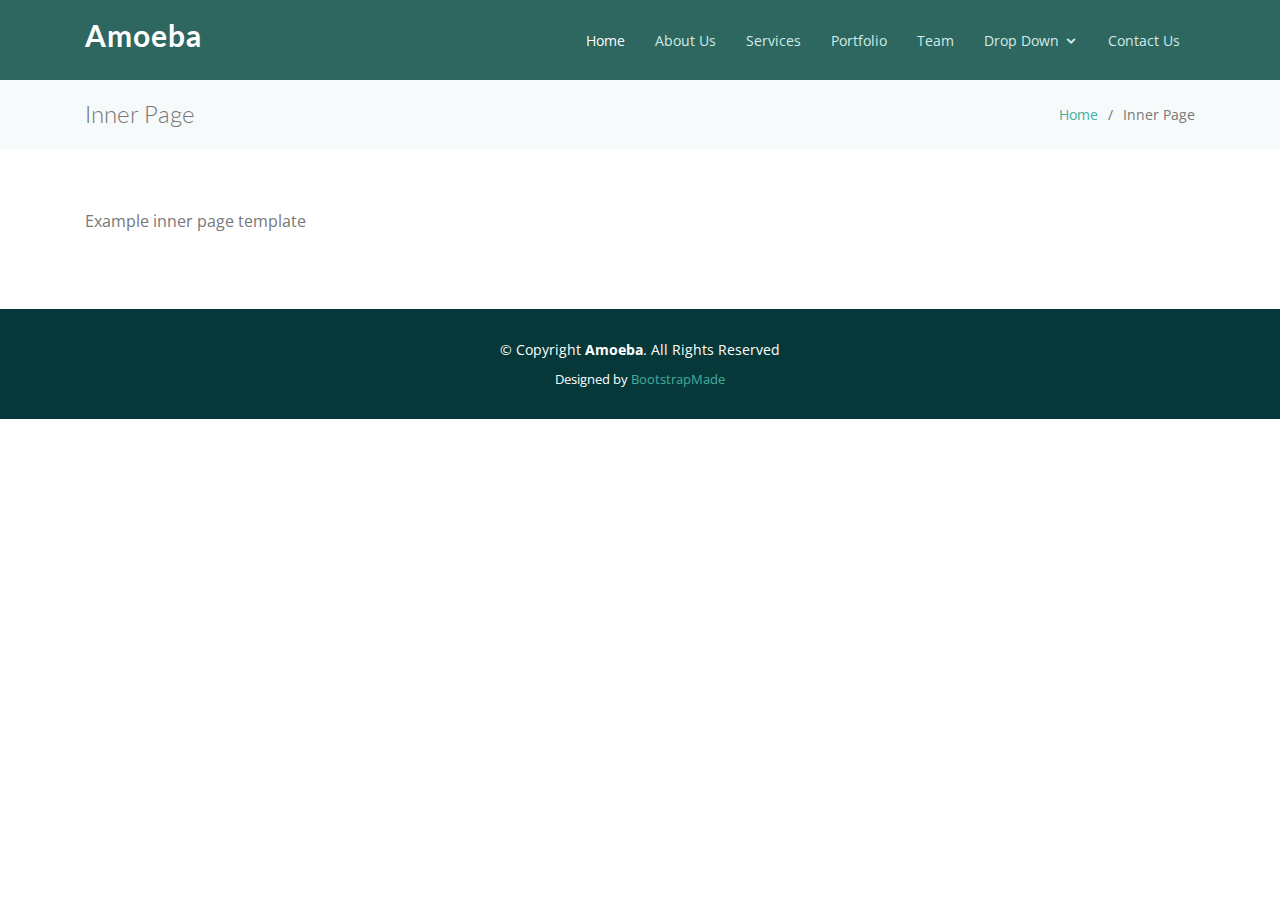
<file: inner-page.html>
<!DOCTYPE html>
<html lang="en">

<head>
  <meta charset="utf-8">
  <meta content="width=device-width, initial-scale=1.0" name="viewport">

  <title>Inner Page - Amoeba Bootstrap Template</title>
  <meta content="" name="description">
  <meta content="" name="keywords">

  <!-- Favicons -->
  <link href="assets/img/favicon.png" rel="icon">
  <link href="assets/img/apple-touch-icon.png" rel="apple-touch-icon">

  <!-- Google Fonts -->
  <link href="https://fonts.googleapis.com/css?family=Open+Sans:300,300i,400,400i,600,600i,700,700i|Lato:400,300,700,900" rel="stylesheet">

  <!-- Vendor CSS Files -->
  <link href="assets/vendor/bootstrap/css/bootstrap.min.css" rel="stylesheet">
  <link href="assets/vendor/icofont/icofont.min.css" rel="stylesheet">
  <link href="assets/vendor/venobox/venobox.css" rel="stylesheet">
  <link href="assets/vendor/owl.carousel/assets/owl.carousel.min.css" rel="stylesheet">

  <!-- Template Main CSS File -->
  <link href="assets/css/style.css" rel="stylesheet">

  <!-- =======================================================
  * Template Name: Amoeba - v2.3.1
  * Template URL: https://bootstrapmade.com/free-one-page-bootstrap-template-amoeba/
  * Author: BootstrapMade.com
  * License: https://bootstrapmade.com/license/
  ======================================================== -->
</head>

<body>

  <!-- ======= Header ======= -->
  <header id="header" class="fixed-top">
    <div class="container">

      <div class="logo float-left">
        <h1 class="text-light"><a href="index.html"><span>Amoeba</span></a></h1>
        <!-- Uncomment below if you prefer to use an image logo -->
        <!-- <a href="index.html"><img src="assets/img/logo.png" alt="" class="img-fluid"></a>-->
      </div>

      <nav class="nav-menu float-right d-none d-lg-block">
        <ul>
          <li class="active"><a href="ndex.html">Home</a></li>
          <li><a href="#about">About Us</a></li>
          <li><a href="#services">Services</a></li>
          <li><a href="#portfolio">Portfolio</a></li>
          <li><a href="#team">Team</a></li>
          <li class="drop-down"><a href="">Drop Down</a>
            <ul>
              <li><a href="#">Drop Down 1</a></li>
              <li class="drop-down"><a href="#">Drop Down 2</a>
                <ul>
                  <li><a href="#">Deep Drop Down 1</a></li>
                  <li><a href="#">Deep Drop Down 2</a></li>
                  <li><a href="#">Deep Drop Down 3</a></li>
                  <li><a href="#">Deep Drop Down 4</a></li>
                  <li><a href="#">Deep Drop Down 5</a></li>
                </ul>
              </li>
              <li><a href="#">Drop Down 3</a></li>
              <li><a href="#">Drop Down 4</a></li>
              <li><a href="#">Drop Down 5</a></li>
            </ul>
          </li>
          <li><a href="#contact">Contact Us</a></li>
        </ul>
      </nav><!-- .nav-menu -->

    </div>
  </header><!-- End #header -->

  <main id="main">

    <!-- ======= Breadcrumbs ======= -->
    <section class="breadcrumbs">
      <div class="container">

        <div class="d-flex justify-content-between align-items-center">
          <h2>Inner Page</h2>
          <ol>
            <li><a href="index.html">Home</a></li>
            <li>Inner Page</li>
          </ol>
        </div>

      </div>
    </section><!-- End Breadcrumbs -->

    <section class="inner-page">
      <div class="container">
        <p>
          Example inner page template
        </p>
      </div>
    </section>

  </main><!-- End #main -->

  <!-- ======= Footer ======= -->
  <footer id="footer">
    <div class="container">
      <div class="copyright">
        &copy; Copyright <strong><span>Amoeba</span></strong>. All Rights Reserved
      </div>
      <div class="credits">
        <!-- All the links in the footer should remain intact. -->
        <!-- You can delete the links only if you purchased the pro version. -->
        <!-- Licensing information: https://bootstrapmade.com/license/ -->
        <!-- Purchase the pro version with working PHP/AJAX contact form: https://bootstrapmade.com/free-one-page-bootstrap-template-amoeba/ -->
        Designed by <a href="https://bootstrapmade.com/">BootstrapMade</a>
      </div>
    </div>
  </footer><!-- End #footer -->

  <a href="#" class="back-to-top"><i class="icofont-simple-up"></i></a>

  <!-- Vendor JS Files -->
  <script src="assets/vendor/jquery/jquery.min.js"></script>
  <script src="assets/vendor/bootstrap/js/bootstrap.bundle.min.js"></script>
  <script src="assets/vendor/jquery.easing/jquery.easing.min.js"></script>
  <script src="assets/vendor/php-email-form/validate.js"></script>
  <script src="assets/vendor/isotope-layout/isotope.pkgd.min.js"></script>
  <script src="assets/vendor/venobox/venobox.min.js"></script>
  <script src="assets/vendor/owl.carousel/owl.carousel.min.js"></script>

  <!-- Template Main JS File -->
  <script src="assets/js/main.js"></script>

</body>

</html>
</file>
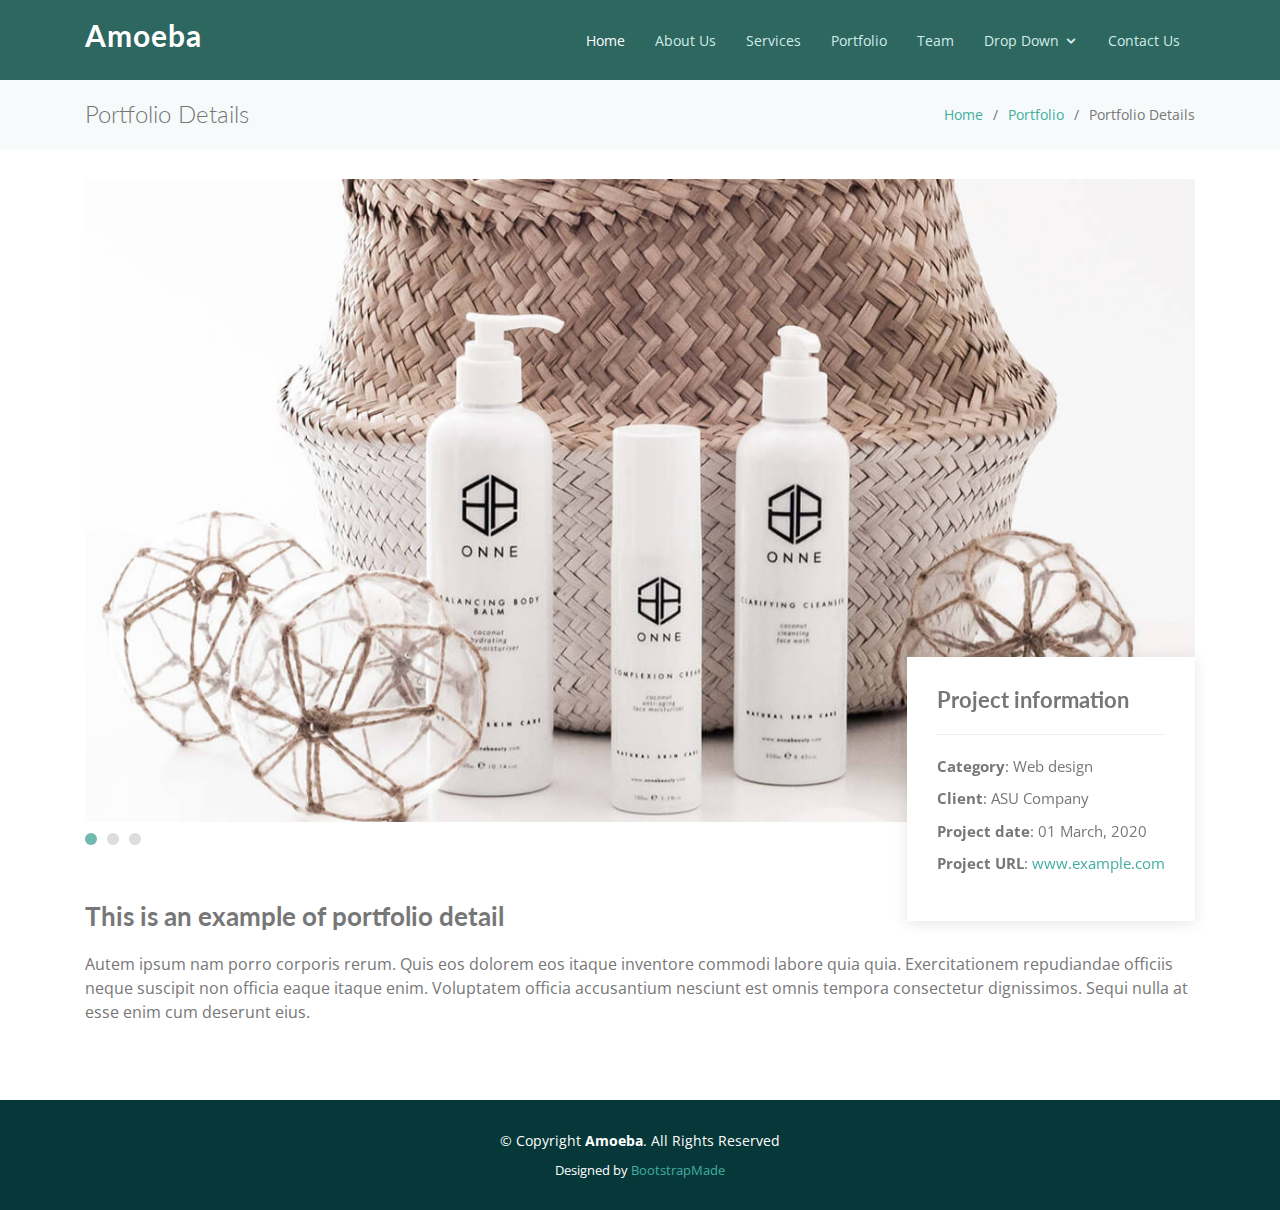
<file: portfolio-details.html>
<!DOCTYPE html>
<html lang="en">

<head>
  <meta charset="utf-8">
  <meta content="width=device-width, initial-scale=1.0" name="viewport">

  <title>Portfolio Details - Amoeba Bootstrap Template</title>
  <meta content="" name="description">
  <meta content="" name="keywords">

  <!-- Favicons -->
  <link href="assets/img/favicon.png" rel="icon">
  <link href="assets/img/apple-touch-icon.png" rel="apple-touch-icon">

  <!-- Google Fonts -->
  <link href="https://fonts.googleapis.com/css?family=Open+Sans:300,300i,400,400i,600,600i,700,700i|Lato:400,300,700,900" rel="stylesheet">

  <!-- Vendor CSS Files -->
  <link href="assets/vendor/bootstrap/css/bootstrap.min.css" rel="stylesheet">
  <link href="assets/vendor/icofont/icofont.min.css" rel="stylesheet">
  <link href="assets/vendor/venobox/venobox.css" rel="stylesheet">
  <link href="assets/vendor/owl.carousel/assets/owl.carousel.min.css" rel="stylesheet">

  <!-- Template Main CSS File -->
  <link href="assets/css/style.css" rel="stylesheet">

  <!-- =======================================================
  * Template Name: Amoeba - v2.3.1
  * Template URL: https://bootstrapmade.com/free-one-page-bootstrap-template-amoeba/
  * Author: BootstrapMade.com
  * License: https://bootstrapmade.com/license/
  ======================================================== -->
</head>

<body>

  <!-- ======= Header ======= -->
  <header id="header" class="fixed-top">
    <div class="container">

      <div class="logo float-left">
        <h1 class="text-light"><a href="index.html"><span>Amoeba</span></a></h1>
        <!-- Uncomment below if you prefer to use an image logo -->
        <!-- <a href="index.html"><img src="assets/img/logo.png" alt="" class="img-fluid"></a>-->
      </div>

      <nav class="nav-menu float-right d-none d-lg-block">
        <ul>
          <li class="active"><a href="ndex.html">Home</a></li>
          <li><a href="#about">About Us</a></li>
          <li><a href="#services">Services</a></li>
          <li><a href="#portfolio">Portfolio</a></li>
          <li><a href="#team">Team</a></li>
          <li class="drop-down"><a href="">Drop Down</a>
            <ul>
              <li><a href="#">Drop Down 1</a></li>
              <li class="drop-down"><a href="#">Drop Down 2</a>
                <ul>
                  <li><a href="#">Deep Drop Down 1</a></li>
                  <li><a href="#">Deep Drop Down 2</a></li>
                  <li><a href="#">Deep Drop Down 3</a></li>
                  <li><a href="#">Deep Drop Down 4</a></li>
                  <li><a href="#">Deep Drop Down 5</a></li>
                </ul>
              </li>
              <li><a href="#">Drop Down 3</a></li>
              <li><a href="#">Drop Down 4</a></li>
              <li><a href="#">Drop Down 5</a></li>
            </ul>
          </li>
          <li><a href="#contact">Contact Us</a></li>
        </ul>
      </nav><!-- .nav-menu -->

    </div>
  </header><!-- End #header -->

  <main id="main">

    <!-- ======= Breadcrumbs ======= -->
    <section class="breadcrumbs">
      <div class="container">

        <div class="d-flex justify-content-between align-items-center">
          <h2>Portfolio Details</h2>
          <ol>
            <li><a href="index.html">Home</a></li>
            <li><a href="portfolio.html">Portfolio</a></li>
            <li>Portfolio Details</li>
          </ol>
        </div>

      </div>
    </section><!-- Breadcrumbs -->

    <!-- ======= Portfolio Details Section ======= -->
    <section class="portfolio-details">
      <div class="container">

        <div class="portfolio-details-container">

          <div class="owl-carousel portfolio-details-carousel">
            <img src="assets/img/portfolio/portfolio-details-1.jpg" class="img-fluid" alt="">
            <img src="assets/img/portfolio/portfolio-details-2.jpg" class="img-fluid" alt="">
            <img src="assets/img/portfolio/portfolio-details-3.jpg" class="img-fluid" alt="">
          </div>

          <div class="portfolio-info">
            <h3>Project information</h3>
            <ul>
              <li><strong>Category</strong>: Web design</li>
              <li><strong>Client</strong>: ASU Company</li>
              <li><strong>Project date</strong>: 01 March, 2020</li>
              <li><strong>Project URL</strong>: <a href="#">www.example.com</a></li>
            </ul>
          </div>

        </div>

        <div class="portfolio-description">
          <h2>This is an example of portfolio detail</h2>
          <p>
            Autem ipsum nam porro corporis rerum. Quis eos dolorem eos itaque inventore commodi labore quia quia. Exercitationem repudiandae officiis neque suscipit non officia eaque itaque enim. Voluptatem officia accusantium nesciunt est omnis tempora consectetur dignissimos. Sequi nulla at esse enim cum deserunt eius.
          </p>
        </div>
      </div>
    </section><!-- End Portfolio Details Section -->

  </main><!-- End #main -->

  <!-- ======= Footer ======= -->
  <footer id="footer">
    <div class="container">
      <div class="copyright">
        &copy; Copyright <strong><span>Amoeba</span></strong>. All Rights Reserved
      </div>
      <div class="credits">
        <!-- All the links in the footer should remain intact. -->
        <!-- You can delete the links only if you purchased the pro version. -->
        <!-- Licensing information: https://bootstrapmade.com/license/ -->
        <!-- Purchase the pro version with working PHP/AJAX contact form: https://bootstrapmade.com/free-one-page-bootstrap-template-amoeba/ -->
        Designed by <a href="https://bootstrapmade.com/">BootstrapMade</a>
      </div>
    </div>
  </footer><!-- End #footer -->

  <a href="#" class="back-to-top"><i class="icofont-simple-up"></i></a>

  <!-- Vendor JS Files -->
  <script src="assets/vendor/jquery/jquery.min.js"></script>
  <script src="assets/vendor/bootstrap/js/bootstrap.bundle.min.js"></script>
  <script src="assets/vendor/jquery.easing/jquery.easing.min.js"></script>
  <script src="assets/vendor/php-email-form/validate.js"></script>
  <script src="assets/vendor/isotope-layout/isotope.pkgd.min.js"></script>
  <script src="assets/vendor/venobox/venobox.min.js"></script>
  <script src="assets/vendor/owl.carousel/owl.carousel.min.js"></script>

  <!-- Template Main JS File -->
  <script src="assets/js/main.js"></script>

</body>

</html>
</file>
<file: assets/vendor/venobox/venobox.css>
/* ------ venobox.css --------*/
.vbox-overlay *, .vbox-overlay *:before, .vbox-overlay *:after{
    -webkit-backface-visibility: hidden;
    -webkit-box-sizing:border-box;
    -moz-box-sizing:border-box;
    box-sizing:border-box;
}
.vbox-overlay * { 
    -webkit-backface-visibility: visible;
    backface-visibility: visible;
}
.vbox-overlay{
    display: -webkit-flex;
    display: flex;
    -webkit-flex-direction: column;
    flex-direction: column;
    -webkit-justify-content: center;
    justify-content: center;
    -webkit-align-items: center;
    align-items: center;
    position: fixed;
    left: 0;
    top: 0;
    bottom: 0;
    right: 0;
    z-index: 999999;
}

/* ----- navigation ----- */
.vbox-title{
    width: 100%;
    height: 40px;
    float: left;
    text-align: center;
    line-height: 28px;
    font-size: 12px;
    padding: 6px 50px;
    overflow: hidden;
    position: fixed;
    display: none;
    left: 0;
    z-index: 89;
}
.vbox-close{
    cursor: pointer;
    position: fixed;
    top: -1px;
    right: 0;
    width: 50px;
    height: 40px;
    padding: 6px;
    display: block;
    background-position:10px center;
    overflow: hidden;
    font-size: 24px;
    line-height: 1;
    text-align: center;
    z-index: 99;
}
.vbox-left{
    cursor: pointer;
    position: fixed;
    left: 0;
    height: 40px;
    overflow: hidden;
    line-height: 28px;
    font-size: 12px;
    z-index: 99;
    display: flex;
    align-items:center;
}
.vbox-num{
    display: inline-block;
    margin: 6px 0 6px 15px;
}
/* ----- Social share ----- */
.vbox-share{
    line-height: 28px;
    font-size: 12px;
    overflow: hidden;
    position: fixed;
    left: 0;
    z-index: 98;
    display: flex;
    align-items:center;
    justify-content: center;
    width: 100%;
    text-align: center;
}
.vbox-share svg{
    max-height: 28px;
    width: 28px;
    z-index: 10;
    margin-left: 12px;
    margin-top: 6px;
    margin-bottom: 6px;
    vertical-align: middle;
}


/* ----- navigation ARROWS ----- */
.vbox-next, .vbox-prev{
    position: fixed;
    top: 50%;
    margin-top: -15px;
    overflow: hidden;
    cursor: pointer;
    display: block;
    width: 45px;
    height: 45px;
    z-index: 99;
}
.vbox-next span, .vbox-prev span{
    position: relative;
    width: 20px;
    height: 20px;
    border: 2px solid transparent;
    border-top-color: #B6B6B6;
    border-right-color: #B6B6B6;
    text-indent: -100px;
    position: absolute;
    top: 8px;
    display: block;
}
.vbox-prev{
    left: 15px;
}
.vbox-next{
    right: 15px;
}
.vbox-prev span{
    left: 10px;
    -ms-transform: rotate(-135deg);
    -webkit-transform: rotate(-135deg);
    transform: rotate(-135deg);
}
.vbox-next span{
    -ms-transform: rotate(45deg);
    -webkit-transform: rotate(45deg);
    transform: rotate(45deg);
    right: 10px;
}
/* ------- inline window ------ */
.vbox-inline{
    width: 420px;
    height: 315px;
    height: 70vh;
    padding: 10px;
    background: #fff;
    margin: 0 auto;
    overflow: auto;
    text-align: left;
}
/* ------- Video & iFrames window ------ */
.venoframe{
    max-width: 100%;
    width: 100%;
    border: none;
    width: 100%;
    height: 260px;
    height: 70vh;
}
.venoframe.vbvid{
    height: 260px;
}
@media (min-width: 768px) {
    .venoframe, .vbox-inline{
        width: 90%;
        height: 360px;
        height: 70vh;
    }
    .venoframe.vbvid{
        width: 640px;
        height: 360px;
    }
}
@media (min-width: 992px) {
    .venoframe, .vbox-inline{
        max-width: 1200px;
        width: 80%;
        height: 540px;
        height: 70vh;
    }
    .venoframe.vbvid{
        width: 960px;
        height: 540px;
    }
}
/* 
Please do NOT edit this part! 
or at least read this note: http://i.imgur.com/7C0ws9e.gif
*/
.vbox-open{
    overflow: hidden;
}
.vbox-container{
    position: absolute;
    left: 0;
    right: 0;
    top: 0;
    bottom: 0;
    overflow-x: hidden;
    overflow-y: scroll;
    overflow-scrolling: touch;
    -webkit-overflow-scrolling: touch;
    z-index: 20;
    max-height: 100%;

}

.vbox-content{
    text-align: center;
    float: left;
    width: 100%;
    position: relative;
    overflow: hidden;
    padding: 20px 4%;
}
.vbox-container img{
    max-width: 100%;
    height: auto;
}
.vbox-figlio{
    box-shadow: 0 0 12px rgba(0,0,0,0.19), 0 6px 6px rgba(0,0,0,0.23);
    max-width: 100%;
    text-align: initial;
}
img.vbox-figlio{
    -webkit-user-select: none;
-khtml-user-select: none;
-moz-user-select: none;
-o-user-select: none;
user-select: none;
}
.vbox-content.swipe-left{
    margin-left: -200px !important;
}
.vbox-content.swipe-right{
    margin-left: 200px !important;
}
.vbox-animated{
    webkit-transition: margin 300ms ease-out;
    transition: margin 300ms ease-out;
}

/* ---------- preloader ----------
 * SPINKIT 
 * http://tobiasahlin.com/spinkit/
-------------------------------- */
.sk-double-bounce,.sk-rotating-plane{width:40px;height:40px;margin:40px auto}.sk-rotating-plane{background-color:#333;-webkit-animation:sk-rotatePlane 1.2s infinite ease-in-out;animation:sk-rotatePlane 1.2s infinite ease-in-out}@-webkit-keyframes sk-rotatePlane{0%{-webkit-transform:perspective(120px) rotateX(0) rotateY(0);transform:perspective(120px) rotateX(0) rotateY(0)}50%{-webkit-transform:perspective(120px) rotateX(-180.1deg) rotateY(0);transform:perspective(120px) rotateX(-180.1deg) rotateY(0)}100%{-webkit-transform:perspective(120px) rotateX(-180deg) rotateY(-179.9deg);transform:perspective(120px) rotateX(-180deg) rotateY(-179.9deg)}}@keyframes sk-rotatePlane{0%{-webkit-transform:perspective(120px) rotateX(0) rotateY(0);transform:perspective(120px) rotateX(0) rotateY(0)}50%{-webkit-transform:perspective(120px) rotateX(-180.1deg) rotateY(0);transform:perspective(120px) rotateX(-180.1deg) rotateY(0)}100%{-webkit-transform:perspective(120px) rotateX(-180deg) rotateY(-179.9deg);transform:perspective(120px) rotateX(-180deg) rotateY(-179.9deg)}}.sk-double-bounce{position:relative}.sk-double-bounce .sk-child{width:100%;height:100%;border-radius:50%;background-color:#333;opacity:.6;position:absolute;top:0;left:0;-webkit-animation:sk-doubleBounce 2s infinite ease-in-out;animation:sk-doubleBounce 2s infinite ease-in-out}.sk-chasing-dots .sk-child,.sk-spinner-pulse,.sk-three-bounce .sk-child{background-color:#333;border-radius:100%}.sk-double-bounce .sk-double-bounce2{-webkit-animation-delay:-1s;animation-delay:-1s}@-webkit-keyframes sk-doubleBounce{0%,100%{-webkit-transform:scale(0);transform:scale(0)}50%{-webkit-transform:scale(1);transform:scale(1)}}@keyframes sk-doubleBounce{0%,100%{-webkit-transform:scale(0);transform:scale(0)}50%{-webkit-transform:scale(1);transform:scale(1)}}.sk-wave{margin:40px auto;width:50px;height:40px;text-align:center;font-size:10px}.sk-wave .sk-rect{background-color:#333;height:100%;width:6px;display:inline-block;-webkit-animation:sk-waveStretchDelay 1.2s infinite ease-in-out;animation:sk-waveStretchDelay 1.2s infinite ease-in-out}.sk-wave .sk-rect1{-webkit-animation-delay:-1.2s;animation-delay:-1.2s}.sk-wave .sk-rect2{-webkit-animation-delay:-1.1s;animation-delay:-1.1s}.sk-wave .sk-rect3{-webkit-animation-delay:-1s;animation-delay:-1s}.sk-wave .sk-rect4{-webkit-animation-delay:-.9s;animation-delay:-.9s}.sk-wave .sk-rect5{-webkit-animation-delay:-.8s;animation-delay:-.8s}@-webkit-keyframes sk-waveStretchDelay{0%,100%,40%{-webkit-transform:scaleY(.4);transform:scaleY(.4)}20%{-webkit-transform:scaleY(1);transform:scaleY(1)}}@keyframes sk-waveStretchDelay{0%,100%,40%{-webkit-transform:scaleY(.4);transform:scaleY(.4)}20%{-webkit-transform:scaleY(1);transform:scaleY(1)}}.sk-wandering-cubes{margin:40px auto;width:40px;height:40px;position:relative}.sk-wandering-cubes .sk-cube{background-color:#333;width:10px;height:10px;position:absolute;top:0;left:0;-webkit-animation:sk-wanderingCube 1.8s ease-in-out -1.8s infinite both;animation:sk-wanderingCube 1.8s ease-in-out -1.8s infinite both}.sk-chasing-dots,.sk-spinner-pulse{width:40px;height:40px;margin:40px auto}.sk-wandering-cubes .sk-cube2{-webkit-animation-delay:-.9s;animation-delay:-.9s}@-webkit-keyframes sk-wanderingCube{0%{-webkit-transform:rotate(0);transform:rotate(0)}25%{-webkit-transform:translateX(30px) rotate(-90deg) scale(.5);transform:translateX(30px) rotate(-90deg) scale(.5)}50%{-webkit-transform:translateX(30px) translateY(30px) rotate(-179deg);transform:translateX(30px) translateY(30px) rotate(-179deg)}50.1%{-webkit-transform:translateX(30px) translateY(30px) rotate(-180deg);transform:translateX(30px) translateY(30px) rotate(-180deg)}75%{-webkit-transform:translateX(0) translateY(30px) rotate(-270deg) scale(.5);transform:translateX(0) translateY(30px) rotate(-270deg) scale(.5)}100%{-webkit-transform:rotate(-360deg);transform:rotate(-360deg)}}@keyframes sk-wanderingCube{0%{-webkit-transform:rotate(0);transform:rotate(0)}25%{-webkit-transform:translateX(30px) rotate(-90deg) scale(.5);transform:translateX(30px) rotate(-90deg) scale(.5)}50%{-webkit-transform:translateX(30px) translateY(30px) rotate(-179deg);transform:translateX(30px) translateY(30px) rotate(-179deg)}50.1%{-webkit-transform:translateX(30px) translateY(30px) rotate(-180deg);transform:translateX(30px) translateY(30px) rotate(-180deg)}75%{-webkit-transform:translateX(0) translateY(30px) rotate(-270deg) scale(.5);transform:translateX(0) translateY(30px) rotate(-270deg) scale(.5)}100%{-webkit-transform:rotate(-360deg);transform:rotate(-360deg)}}.sk-spinner-pulse{-webkit-animation:sk-pulseScaleOut 1s infinite ease-in-out;animation:sk-pulseScaleOut 1s infinite ease-in-out}@-webkit-keyframes sk-pulseScaleOut{0%{-webkit-transform:scale(0);transform:scale(0)}100%{-webkit-transform:scale(1);transform:scale(1);opacity:0}}@keyframes sk-pulseScaleOut{0%{-webkit-transform:scale(0);transform:scale(0)}100%{-webkit-transform:scale(1);transform:scale(1);opacity:0}}.sk-chasing-dots{position:relative;text-align:center;-webkit-animation:sk-chasingDotsRotate 2s infinite linear;animation:sk-chasingDotsRotate 2s infinite linear}.sk-chasing-dots .sk-child{width:60%;height:60%;display:inline-block;position:absolute;top:0;-webkit-animation:sk-chasingDotsBounce 2s infinite ease-in-out;animation:sk-chasingDotsBounce 2s infinite ease-in-out}.sk-chasing-dots .sk-dot2{top:auto;bottom:0;-webkit-animation-delay:-1s;animation-delay:-1s}@-webkit-keyframes sk-chasingDotsRotate{100%{-webkit-transform:rotate(360deg);transform:rotate(360deg)}}@keyframes sk-chasingDotsRotate{100%{-webkit-transform:rotate(360deg);transform:rotate(360deg)}}@-webkit-keyframes sk-chasingDotsBounce{0%,100%{-webkit-transform:scale(0);transform:scale(0)}50%{-webkit-transform:scale(1);transform:scale(1)}}@keyframes sk-chasingDotsBounce{0%,100%{-webkit-transform:scale(0);transform:scale(0)}50%{-webkit-transform:scale(1);transform:scale(1)}}.sk-three-bounce{margin:40px auto;width:80px;text-align:center}.sk-three-bounce .sk-child{width:20px;height:20px;display:inline-block;-webkit-animation:sk-three-bounce 1.4s ease-in-out 0s infinite both;animation:sk-three-bounce 1.4s ease-in-out 0s infinite both}.sk-circle .sk-child:before,.sk-fading-circle .sk-circle:before{display:block;border-radius:100%;content:'';background-color:#333}.sk-three-bounce .sk-bounce1{-webkit-animation-delay:-.32s;animation-delay:-.32s}.sk-three-bounce .sk-bounce2{-webkit-animation-delay:-.16s;animation-delay:-.16s}@-webkit-keyframes sk-three-bounce{0%,100%,80%{-webkit-transform:scale(0);transform:scale(0)}40%{-webkit-transform:scale(1);transform:scale(1)}}@keyframes sk-three-bounce{0%,100%,80%{-webkit-transform:scale(0);transform:scale(0)}40%{-webkit-transform:scale(1);transform:scale(1)}}.sk-circle{margin:40px auto;width:40px;height:40px;position:relative}.sk-circle .sk-child{width:100%;height:100%;position:absolute;left:0;top:0}.sk-circle .sk-child:before{margin:0 auto;width:15%;height:15%;-webkit-animation:sk-circleBounceDelay 1.2s infinite ease-in-out both;animation:sk-circleBounceDelay 1.2s infinite ease-in-out both}.sk-circle .sk-circle2{-webkit-transform:rotate(30deg);-ms-transform:rotate(30deg);transform:rotate(30deg)}.sk-circle .sk-circle3{-webkit-transform:rotate(60deg);-ms-transform:rotate(60deg);transform:rotate(60deg)}.sk-circle .sk-circle4{-webkit-transform:rotate(90deg);-ms-transform:rotate(90deg);transform:rotate(90deg)}.sk-circle .sk-circle5{-webkit-transform:rotate(120deg);-ms-transform:rotate(120deg);transform:rotate(120deg)}.sk-circle .sk-circle6{-webkit-transform:rotate(150deg);-ms-transform:rotate(150deg);transform:rotate(150deg)}.sk-circle .sk-circle7{-webkit-transform:rotate(180deg);-ms-transform:rotate(180deg);transform:rotate(180deg)}.sk-circle .sk-circle8{-webkit-transform:rotate(210deg);-ms-transform:rotate(210deg);transform:rotate(210deg)}.sk-circle .sk-circle9{-webkit-transform:rotate(240deg);-ms-transform:rotate(240deg);transform:rotate(240deg)}.sk-circle .sk-circle10{-webkit-transform:rotate(270deg);-ms-transform:rotate(270deg);transform:rotate(270deg)}.sk-circle .sk-circle11{-webkit-transform:rotate(300deg);-ms-transform:rotate(300deg);transform:rotate(300deg)}.sk-circle .sk-circle12{-webkit-transform:rotate(330deg);-ms-transform:rotate(330deg);transform:rotate(330deg)}.sk-circle .sk-circle2:before{-webkit-animation-delay:-1.1s;animation-delay:-1.1s}.sk-circle .sk-circle3:before{-webkit-animation-delay:-1s;animation-delay:-1s}.sk-circle .sk-circle4:before{-webkit-animation-delay:-.9s;animation-delay:-.9s}.sk-circle .sk-circle5:before{-webkit-animation-delay:-.8s;animation-delay:-.8s}.sk-circle .sk-circle6:before{-webkit-animation-delay:-.7s;animation-delay:-.7s}.sk-circle .sk-circle7:before{-webkit-animation-delay:-.6s;animation-delay:-.6s}.sk-circle .sk-circle8:before{-webkit-animation-delay:-.5s;animation-delay:-.5s}.sk-circle .sk-circle9:before{-webkit-animation-delay:-.4s;animation-delay:-.4s}.sk-circle .sk-circle10:before{-webkit-animation-delay:-.3s;animation-delay:-.3s}.sk-circle .sk-circle11:before{-webkit-animation-delay:-.2s;animation-delay:-.2s}.sk-circle .sk-circle12:before{-webkit-animation-delay:-.1s;animation-delay:-.1s}@-webkit-keyframes sk-circleBounceDelay{0%,100%,80%{-webkit-transform:scale(0);transform:scale(0)}40%{-webkit-transform:scale(1);transform:scale(1)}}@keyframes sk-circleBounceDelay{0%,100%,80%{-webkit-transform:scale(0);transform:scale(0)}40%{-webkit-transform:scale(1);transform:scale(1)}}.sk-cube-grid{width:40px;height:40px;margin:40px auto}.sk-cube-grid .sk-cube{width:33.33%;height:33.33%;background-color:#333;float:left;-webkit-animation:sk-cubeGridScaleDelay 1.3s infinite ease-in-out;animation:sk-cubeGridScaleDelay 1.3s infinite ease-in-out}.sk-cube-grid .sk-cube1{-webkit-animation-delay:.2s;animation-delay:.2s}.sk-cube-grid .sk-cube2{-webkit-animation-delay:.3s;animation-delay:.3s}.sk-cube-grid .sk-cube3{-webkit-animation-delay:.4s;animation-delay:.4s}.sk-cube-grid .sk-cube4{-webkit-animation-delay:.1s;animation-delay:.1s}.sk-cube-grid .sk-cube5{-webkit-animation-delay:.2s;animation-delay:.2s}.sk-cube-grid .sk-cube6{-webkit-animation-delay:.3s;animation-delay:.3s}.sk-cube-grid .sk-cube7{-webkit-animation-delay:0ms;animation-delay:0ms}.sk-cube-grid .sk-cube8{-webkit-animation-delay:.1s;animation-delay:.1s}.sk-cube-grid .sk-cube9{-webkit-animation-delay:.2s;animation-delay:.2s}@-webkit-keyframes sk-cubeGridScaleDelay{0%,100%,70%{-webkit-transform:scale3D(1,1,1);transform:scale3D(1,1,1)}35%{-webkit-transform:scale3D(0,0,1);transform:scale3D(0,0,1)}}@keyframes sk-cubeGridScaleDelay{0%,100%,70%{-webkit-transform:scale3D(1,1,1);transform:scale3D(1,1,1)}35%{-webkit-transform:scale3D(0,0,1);transform:scale3D(0,0,1)}}.sk-fading-circle{margin:40px auto;width:40px;height:40px;position:relative}.sk-fading-circle .sk-circle{width:100%;height:100%;position:absolute;left:0;top:0}.sk-fading-circle .sk-circle:before{margin:0 auto;width:15%;height:15%;-webkit-animation:sk-circleFadeDelay 1.2s infinite ease-in-out both;animation:sk-circleFadeDelay 1.2s infinite ease-in-out both}.sk-fading-circle .sk-circle2{-webkit-transform:rotate(30deg);-ms-transform:rotate(30deg);transform:rotate(30deg)}.sk-fading-circle .sk-circle3{-webkit-transform:rotate(60deg);-ms-transform:rotate(60deg);transform:rotate(60deg)}.sk-fading-circle .sk-circle4{-webkit-transform:rotate(90deg);-ms-transform:rotate(90deg);transform:rotate(90deg)}.sk-fading-circle .sk-circle5{-webkit-transform:rotate(120deg);-ms-transform:rotate(120deg);transform:rotate(120deg)}.sk-fading-circle .sk-circle6{-webkit-transform:rotate(150deg);-ms-transform:rotate(150deg);transform:rotate(150deg)}.sk-fading-circle .sk-circle7{-webkit-transform:rotate(180deg);-ms-transform:rotate(180deg);transform:rotate(180deg)}.sk-fading-circle .sk-circle8{-webkit-transform:rotate(210deg);-ms-transform:rotate(210deg);transform:rotate(210deg)}.sk-fading-circle .sk-circle9{-webkit-transform:rotate(240deg);-ms-transform:rotate(240deg);transform:rotate(240deg)}.sk-fading-circle .sk-circle10{-webkit-transform:rotate(270deg);-ms-transform:rotate(270deg);transform:rotate(270deg)}.sk-fading-circle .sk-circle11{-webkit-transform:rotate(300deg);-ms-transform:rotate(300deg);transform:rotate(300deg)}.sk-fading-circle .sk-circle12{-webkit-transform:rotate(330deg);-ms-transform:rotate(330deg);transform:rotate(330deg)}.sk-fading-circle .sk-circle2:before{-webkit-animation-delay:-1.1s;animation-delay:-1.1s}.sk-fading-circle .sk-circle3:before{-webkit-animation-delay:-1s;animation-delay:-1s}.sk-fading-circle .sk-circle4:before{-webkit-animation-delay:-.9s;animation-delay:-.9s}.sk-fading-circle .sk-circle5:before{-webkit-animation-delay:-.8s;animation-delay:-.8s}.sk-fading-circle .sk-circle6:before{-webkit-animation-delay:-.7s;animation-delay:-.7s}.sk-fading-circle .sk-circle7:before{-webkit-animation-delay:-.6s;animation-delay:-.6s}.sk-fading-circle .sk-circle8:before{-webkit-animation-delay:-.5s;animation-delay:-.5s}.sk-fading-circle .sk-circle9:before{-webkit-animation-delay:-.4s;animation-delay:-.4s}.sk-fading-circle .sk-circle10:before{-webkit-animation-delay:-.3s;animation-delay:-.3s}.sk-fading-circle .sk-circle11:before{-webkit-animation-delay:-.2s;animation-delay:-.2s}.sk-fading-circle .sk-circle12:before{-webkit-animation-delay:-.1s;animation-delay:-.1s}@-webkit-keyframes sk-circleFadeDelay{0%,100%,39%{opacity:0}40%{opacity:1}}@keyframes sk-circleFadeDelay{0%,100%,39%{opacity:0}40%{opacity:1}}.sk-folding-cube{margin:40px auto;width:40px;height:40px;position:relative;-webkit-transform:rotateZ(45deg);transform:rotateZ(45deg)}.sk-folding-cube .sk-cube{float:left;width:50%;height:50%;position:relative;-webkit-transform:scale(1.1);-ms-transform:scale(1.1);transform:scale(1.1)}.sk-folding-cube .sk-cube:before{content:'';position:absolute;top:0;left:0;width:100%;height:100%;background-color:#333;-webkit-animation:sk-foldCubeAngle 2.4s infinite linear both;animation:sk-foldCubeAngle 2.4s infinite linear both;-webkit-transform-origin:100% 100%;-ms-transform-origin:100% 100%;transform-origin:100% 100%}.sk-folding-cube .sk-cube2{-webkit-transform:scale(1.1) rotateZ(90deg);transform:scale(1.1) rotateZ(90deg)}.sk-folding-cube .sk-cube3{-webkit-transform:scale(1.1) rotateZ(180deg);transform:scale(1.1) rotateZ(180deg)}.sk-folding-cube .sk-cube4{-webkit-transform:scale(1.1) rotateZ(270deg);transform:scale(1.1) rotateZ(270deg)}.sk-folding-cube .sk-cube2:before{-webkit-animation-delay:.3s;animation-delay:.3s}.sk-folding-cube .sk-cube3:before{-webkit-animation-delay:.6s;animation-delay:.6s}.sk-folding-cube .sk-cube4:before{-webkit-animation-delay:.9s;animation-delay:.9s}@-webkit-keyframes sk-foldCubeAngle{0%,10%{-webkit-transform:perspective(140px) rotateX(-180deg);transform:perspective(140px) rotateX(-180deg);opacity:0}25%,75%{-webkit-transform:perspective(140px) rotateX(0);transform:perspective(140px) rotateX(0);opacity:1}100%,90%{-webkit-transform:perspective(140px) rotateY(180deg);transform:perspective(140px) rotateY(180deg);opacity:0}}@keyframes sk-foldCubeAngle{0%,10%{-webkit-transform:perspective(140px) rotateX(-180deg);transform:perspective(140px) rotateX(-180deg);opacity:0}25%,75%{-webkit-transform:perspective(140px) rotateX(0);transform:perspective(140px) rotateX(0);opacity:1}100%,90%{-webkit-transform:perspective(140px) rotateY(180deg);transform:perspective(140px) rotateY(180deg);opacity:0}}
</file>
<file: assets/css/style.css>
/**
* Template Name: Amoeba - v2.3.1
* Template URL: https://bootstrapmade.com/free-one-page-bootstrap-template-amoeba/
* Author: BootstrapMade.com
* License: https://bootstrapmade.com/license/
*/

/*--------------------------------------------------------------
# General
--------------------------------------------------------------*/
body {
  font-family: "Open Sans", sans-serif;
  color: #777;
}

a {
  color: #43aea0;
}

a:hover {
  color: #00d3b8;
  text-decoration: none;
}

h1, h2, h3, h4, h5, h6, .font-primary {
  font-family: "Lato", sans-serif;
}

/*--------------------------------------------------------------
# Back to top button
--------------------------------------------------------------*/
.back-to-top {
  position: fixed;
  display: none;
  width: 40px;
  height: 40px;
  border-radius: 3px;
  right: 15px;
  bottom: 15px;
  background: #70b9b0;
  color: #fff;
  transition: display 0.5s ease-in-out;
  z-index: 99999;
}

.back-to-top i {
  font-size: 24px;
  position: absolute;
  top: 8px;
  left: 8px;
}

.back-to-top:hover {
  color: #fff;
  background: #8bc6bf;
  transition: background 0.2s ease-in-out;
}

/*--------------------------------------------------------------
# Header
--------------------------------------------------------------*/
#header {
  height: 80px;
  transition: all 0.5s;
  z-index: 997;
  transition: all 0.5s;
  padding: 20px 0;
  background: #2d6760;
}

#header.header-scrolled {
  background: #1d443f;
  height: 60px;
  padding: 10px 0;
}

#header .logo h1 {
  font-size: 30px;
  margin: 0;
  padding: 0;
  line-height: 1;
  font-weight: 700;
  letter-spacing: 1px;
}

#header .logo h1 a, #header .logo h1 a:hover {
  color: #fff;
  text-decoration: none;
}

#header .logo img {
  padding: 0;
  margin: 0;
  max-height: 40px;
}

@media (max-width: 768px) {
  #header .logo h1 {
    font-size: 28px;
    padding: 8px 0;
  }
}

#main {
  margin-top: 80px;
}

/*--------------------------------------------------------------
# Navigation Menu
--------------------------------------------------------------*/
/* Desktop Navigation */
.nav-menu, .nav-menu * {
  margin: 0;
  padding: 0;
  list-style: none;
}

.nav-menu > ul > li {
  position: relative;
  white-space: nowrap;
  float: left;
}

.nav-menu a {
  display: block;
  position: relative;
  color: #d2ece9;
  padding: 10px 15px;
  transition: 0.3s;
  font-size: 14px;
  font-family: "Open Sans", sans-serif;
}

.nav-menu a:hover, .nav-menu .active > a, .nav-menu li:hover > a {
  color: #fff;
  text-decoration: none;
}

.nav-menu .drop-down ul {
  display: block;
  position: absolute;
  left: 0;
  top: calc(100% - 30px);
  z-index: 99;
  opacity: 0;
  visibility: hidden;
  padding: 10px 0;
  background: #fff;
  box-shadow: 0px 0px 30px rgba(127, 137, 161, 0.25);
  transition: ease all 0.3s;
}

.nav-menu .drop-down:hover > ul {
  opacity: 1;
  top: 100%;
  visibility: visible;
}

.nav-menu .drop-down li {
  min-width: 180px;
  position: relative;
}

.nav-menu .drop-down ul a {
  padding: 10px 20px;
  font-size: 14px;
  font-weight: 500;
  text-transform: none;
  color: #25564f;
}

.nav-menu .drop-down ul a:hover, .nav-menu .drop-down ul .active > a, .nav-menu .drop-down ul li:hover > a {
  color: #70b9b0;
}

.nav-menu .drop-down > a:after {
  content: "\ea99";
  font-family: IcoFont;
  padding-left: 5px;
}

.nav-menu .drop-down .drop-down ul {
  top: 0;
  left: calc(100% - 30px);
}

.nav-menu .drop-down .drop-down:hover > ul {
  opacity: 1;
  top: 0;
  left: 100%;
}

.nav-menu .drop-down .drop-down > a {
  padding-right: 35px;
}

.nav-menu .drop-down .drop-down > a:after {
  content: "\eaa0";
  font-family: IcoFont;
  position: absolute;
  right: 15px;
}

@media (max-width: 1366px) {
  .nav-menu .drop-down .drop-down ul {
    left: -90%;
  }
  .nav-menu .drop-down .drop-down:hover > ul {
    left: -100%;
  }
  .nav-menu .drop-down .drop-down > a:after {
    content: "\ea9d";
  }
}

/* Mobile Navigation */
.mobile-nav {
  position: fixed;
  top: 0;
  bottom: 0;
  z-index: 9999;
  overflow-y: auto;
  left: -260px;
  width: 260px;
  padding-top: 18px;
  background: #01292a;
  transition: 0.4s;
}

.mobile-nav * {
  margin: 0;
  padding: 0;
  list-style: none;
}

.mobile-nav a {
  display: block;
  position: relative;
  color: #d2ece9;
  padding: 10px 20px;
  font-weight: 500;
}

.mobile-nav a:hover, .mobile-nav .active > a, .mobile-nav li:hover > a {
  color: #9cd5ce;
  text-decoration: none;
}

.mobile-nav .drop-down > a:after {
  content: "\ea99";
  font-family: IcoFont;
  padding-left: 10px;
  position: absolute;
  right: 15px;
}

.mobile-nav .active.drop-down > a:after {
  content: "\eaa0";
}

.mobile-nav .drop-down > a {
  padding-right: 35px;
}

.mobile-nav .drop-down ul {
  display: none;
  overflow: hidden;
}

.mobile-nav .drop-down li {
  padding-left: 20px;
}

.mobile-nav-toggle {
  position: fixed;
  right: 15px;
  top: 15px;
  z-index: 9998;
  border: 0;
  background: none;
  font-size: 24px;
  transition: all 0.4s;
  outline: none !important;
  line-height: 1;
  cursor: pointer;
  text-align: right;
}

.mobile-nav-toggle i {
  color: #fff;
}

.mobile-nav-overly {
  width: 100%;
  height: 100%;
  z-index: 9997;
  top: 0;
  left: 0;
  position: fixed;
  background: rgba(1, 41, 42, 0.9);
  overflow: hidden;
  display: none;
}

.mobile-nav-active {
  overflow: hidden;
}

.mobile-nav-active .mobile-nav {
  left: 0;
}

.mobile-nav-active .mobile-nav-toggle i {
  color: #fff;
}

/*--------------------------------------------------------------
# Hero Section
--------------------------------------------------------------*/
#hero {
  width: 100%;
  height: 75vh;
  background: url("../img/hero-background.jpg") top center;
  background-size: cover;
  position: relative;
  margin-bottom: -80px;
}

#hero:before {
  content: "";
  background: rgba(112, 185, 176, 0.85);
  position: absolute;
  bottom: 0;
  top: 0;
  left: 0;
  right: 0;
}

#hero .hero-container {
  position: absolute;
  bottom: 0;
  top: 0;
  left: 0;
  right: 0;
  display: flex;
  padding-top: 80px;
  justify-content: center;
  align-items: center;
  flex-direction: column;
  text-align: center;
}

#hero h1 {
  margin: 0 0 10px 0;
  font-size: 48px;
  font-weight: 300;
  line-height: 56px;
  color: #fff;
}

#hero h2 {
  color: #eee;
  margin-bottom: 50px;
  font-size: 20px;
  font-weight: 300;
}

#hero .btn-get-started {
  font-family: "Lato", sans-serif;
  font-weight: 400;
  font-size: 16px;
  letter-spacing: 1px;
  display: inline-block;
  padding: 8px 28px 10px 28px;
  border-radius: 50px;
  transition: 0.5s;
  border: 1px solid #fff;
  color: #fff;
}

#hero .btn-get-started:hover {
  background: #fff;
  color: #70b9b0;
  border: 1px solid #70b9b0;
}

@media (min-width: 1024px) {
  #hero {
    background-attachment: fixed;
  }
}

@media (max-width: 768px) {
  #hero h1 {
    font-size: 28px;
    line-height: 36px;
  }
  #hero h2 {
    font-size: 18px;
    line-height: 24px;
    margin-bottom: 30px;
  }
}

/*--------------------------------------------------------------
# Sections General
--------------------------------------------------------------*/
section {
  padding: 60px 0;
}

.section-bg {
  background-color: #f2f9f8;
}

.section-title {
  text-align: center;
  padding-bottom: 30px;
}

.section-title h2 {
  font-size: 32px;
  font-weight: 300;
  margin-bottom: 20px;
  padding-bottom: 0;
  color: #555;
}

.section-title p {
  margin-bottom: 0;
}

/*--------------------------------------------------------------
# Breadcrumbs
--------------------------------------------------------------*/
.breadcrumbs {
  padding: 20px 0;
  background-color: #f6fafa;
  min-height: 40px;
  margin-top: 80px;
}

.breadcrumbs h2 {
  font-size: 24px;
  font-weight: 300;
  margin: 0;
}

@media (max-width: 992px) {
  .breadcrumbs h2 {
    margin: 0 0 10px 0;
  }
}

.breadcrumbs ol {
  display: flex;
  flex-wrap: wrap;
  list-style: none;
  padding: 0;
  margin: 0;
  font-size: 14px;
}

.breadcrumbs ol li + li {
  padding-left: 10px;
}

.breadcrumbs ol li + li::before {
  display: inline-block;
  padding-right: 10px;
  color: #6c757d;
  content: "/";
}

@media (max-width: 768px) {
  .breadcrumbs .d-flex {
    display: block !important;
  }
  .breadcrumbs ol {
    display: block;
  }
  .breadcrumbs ol li {
    display: inline-block;
  }
}

/*--------------------------------------------------------------
# About Us
--------------------------------------------------------------*/
.about h3 {
  font-weight: 400;
  font-size: 26px;
}

.about ul {
  list-style: none;
  padding: 0;
}

.about ul li {
  padding-bottom: 10px;
}

.about ul i {
  font-size: 20px;
  padding-right: 4px;
  color: #70b9b0;
}

.about p:last-child {
  margin-bottom: 0;
}

/*--------------------------------------------------------------
# Services
--------------------------------------------------------------*/
.services .icon-box {
  margin-bottom: 20px;
  text-align: center;
}

.services .icon {
  display: flex;
  justify-content: center;
  margin-bottom: 15px;
}

.services .icon i {
  color: #70b9b0;
  font-size: 42px;
}

.services .title {
  font-weight: 700;
  margin-bottom: 15px;
  font-size: 18px;
  text-transform: uppercase;
}

.services .title a {
  color: #343a40;
  transition: 0.3s;
}

.services .icon-box:hover .title a {
  color: #70b9b0;
}

.services .description {
  line-height: 24px;
  font-size: 14px;
}

/*--------------------------------------------------------------
# Call To Action
--------------------------------------------------------------*/
.call-to-action {
  background: linear-gradient(rgba(1, 41, 42, 0.5), rgba(7, 56, 57, 0.5)), url("../img/call-to-action-bg.jpg") fixed center center;
  background-size: cover;
  padding: 60px 0;
}

.call-to-action h3 {
  color: #fff;
  font-size: 28px;
  font-weight: 700;
}

.call-to-action p {
  color: #fff;
}

.call-to-action .cta-btn {
  font-family: "Lato", sans-serif;
  font-weight: 400;
  font-size: 16px;
  letter-spacing: 1px;
  display: inline-block;
  padding: 8px 28px;
  border-radius: 25px;
  transition: 0.5s;
  margin-top: 10px;
  border: 2px solid #fff;
  color: #fff;
}

.call-to-action .cta-btn:hover {
  background: #70b9b0;
  border: 2px solid #70b9b0;
}

/*--------------------------------------------------------------
# Our Portfolio
--------------------------------------------------------------*/
.portfolio {
  padding: 60px 0;
}

.portfolio #portfolio-flters {
  padding: 0;
  margin: 0 0 35px 0;
  list-style: none;
  text-align: center;
}

.portfolio #portfolio-flters li {
  cursor: pointer;
  margin: 0 15px 15px 0;
  display: inline-block;
  padding: 10px 20px;
  font-size: 12px;
  line-height: 20px;
  color: #777;
  border-radius: 4px;
  text-transform: uppercase;
  background: white;
  margin-bottom: 5px;
  transition: all 0.3s ease-in-out;
}

.portfolio #portfolio-flters li:hover, .portfolio #portfolio-flters li.filter-active {
  background: #70b9b0;
  color: #fff;
}

.portfolio #portfolio-flters li:last-child {
  margin-right: 0;
}

.portfolio .portfolio-item {
  background: #073839;
  overflow: hidden;
  min-height: 200px;
  position: relative;
  border-radius: 4px;
  margin: 0 0 30px 0;
}

.portfolio .portfolio-item img {
  transition: all 0.3s ease-in-out;
}

.portfolio .portfolio-item .portfolio-info {
  opacity: 0;
  position: absolute;
  transition: all .3s linear;
  text-align: center;
  top: 10%;
  left: 0;
  right: 0;
}

.portfolio .portfolio-item .portfolio-info h3 {
  font-size: 22px;
}

.portfolio .portfolio-item .portfolio-info h3 a {
  color: #fff;
  font-weight: bold;
}

.portfolio .portfolio-item .portfolio-info a i {
  color: #fff;
  font-size: 24px;
  transition: 0.3s;
  margin: 4px;
}

.portfolio .portfolio-item .portfolio-info a i:hover {
  color: #70b9b0;
}

.portfolio .portfolio-item:hover img {
  opacity: 0.4;
  transform: scale(1.1);
}

.portfolio .portfolio-item:hover .portfolio-info {
  opacity: 1;
  top: calc(50% - 30px);
}

/*--------------------------------------------------------------
# Portfolio Details
--------------------------------------------------------------*/
.portfolio-details {
  padding-top: 30px;
}

.portfolio-details .portfolio-details-container {
  position: relative;
}

.portfolio-details .portfolio-details-carousel {
  position: relative;
  z-index: 1;
}

.portfolio-details .portfolio-details-carousel .owl-nav, .portfolio-details .portfolio-details-carousel .owl-dots {
  margin-top: 5px;
  text-align: left;
}

.portfolio-details .portfolio-details-carousel .owl-dot {
  display: inline-block;
  margin: 0 10px 0 0;
  width: 12px;
  height: 12px;
  border-radius: 50%;
  background-color: #ddd !important;
}

.portfolio-details .portfolio-details-carousel .owl-dot.active {
  background-color: #70b9b0 !important;
}

.portfolio-details .portfolio-info {
  padding: 30px;
  position: absolute;
  right: 0;
  bottom: -70px;
  background: #fff;
  box-shadow: 0px 2px 15px rgba(0, 0, 0, 0.1);
  z-index: 2;
}

.portfolio-details .portfolio-info h3 {
  font-size: 22px;
  font-weight: 700;
  margin-bottom: 20px;
  padding-bottom: 20px;
  border-bottom: 1px solid #eee;
}

.portfolio-details .portfolio-info ul {
  list-style: none;
  padding: 0;
  font-size: 15px;
}

.portfolio-details .portfolio-info ul li + li {
  margin-top: 10px;
}

.portfolio-details .portfolio-description {
  padding-top: 50px;
}

.portfolio-details .portfolio-description h2 {
  width: 50%;
  font-size: 26px;
  font-weight: 700;
  margin-bottom: 20px;
}

.portfolio-details .portfolio-description p {
  padding: 0 0 0 0;
}

@media (max-width: 768px) {
  .portfolio-details .portfolio-description h2 {
    width: 100%;
  }
  .portfolio-details .portfolio-info {
    position: static;
    margin-top: 30px;
  }
}

/*--------------------------------------------------------------
# Frequently Asked Questions
--------------------------------------------------------------*/
.faq {
  padding: 60px 0;
}

.faq .faq-list {
  padding: 0;
  list-style: none;
}

.faq .faq-list li {
  padding: 0 0 20px 25px;
}

.faq .faq-list a {
  display: block;
  position: relative;
  font-family: #70b9b0;
  font-size: 18px;
  font-weight: 500;
}

.faq .faq-list i {
  font-size: 18px;
  position: absolute;
  left: -25px;
  top: 6px;
}

.faq .faq-list p {
  margin-bottom: 20px;
  font-size: 15px;
}

.faq .faq-list a.collapse {
  color: #70b9b0;
}

.faq .faq-list a.collapsed {
  color: #343a40;
}

.faq .faq-list a.collapsed:hover {
  color: #70b9b0;
}

.faq .faq-list a.collapsed i::before {
  content: "\eab2" !important;
}

/*--------------------------------------------------------------
# Our Team
--------------------------------------------------------------*/
.team .member {
  text-align: center;
  margin-bottom: 20px;
  box-shadow: 0px 0px 12px 0px rgba(0, 0, 0, 0.1);
  padding: 30px 20px;
  background: #fff;
}

.team .member img {
  max-width: 60%;
  border-radius: 50%;
  margin: 0 0 30px 0;
}

.team .member h4 {
  font-weight: 700;
  margin-bottom: 2px;
  font-size: 18px;
}

.team .member span {
  font-style: italic;
  display: block;
  font-size: 13px;
}

.team .member p {
  padding-top: 10px;
  font-size: 14px;
  font-style: italic;
  color: #aaaaaa;
}

.team .member .social {
  margin-top: 15px;
}

.team .member .social a {
  color: #92cac3;
  transition: 0.3s;
}

.team .member .social a:hover {
  color: #3c8b81;
}

.team .member .social i {
  font-size: 18px;
  margin: 0 2px;
}

/*--------------------------------------------------------------
# Contact Us
--------------------------------------------------------------*/
.contact .contact-about h3 {
  font-size: 36px;
  margin: 0 0 10px 0;
  padding: 0;
  line-height: 1;
  font-weight: 500;
  letter-spacing: 1px;
  color: #70b9b0;
}

.contact .contact-about p {
  font-size: 14px;
  line-height: 24px;
  font-family: "Lato", sans-serif;
  color: #888;
}

.contact .social-links {
  padding-bottom: 20px;
}

.contact .social-links a {
  font-size: 18px;
  display: inline-block;
  background: #fff;
  color: #70b9b0;
  line-height: 1;
  padding: 8px 0;
  margin-right: 4px;
  border-radius: 50%;
  text-align: center;
  width: 36px;
  height: 36px;
  transition: 0.3s;
  border: 1px solid #70b9b0;
}

.contact .social-links a:hover {
  background: #70b9b0;
  color: #fff;
}

.contact .info {
  color: #777;
}

.contact .info i {
  font-size: 32px;
  color: #70b9b0;
  float: left;
  line-height: 1;
}

.contact .info p {
  padding: 0 0 10px 42px;
  line-height: 28px;
  font-size: 14px;
}

.contact .php-email-form .validate {
  display: none;
  color: red;
  margin: 0 0 15px 0;
  font-weight: 400;
  font-size: 13px;
}

.contact .php-email-form .error-message {
  display: none;
  color: #fff;
  background: #ed3c0d;
  text-align: left;
  padding: 15px;
  font-weight: 600;
}

.contact .php-email-form .error-message br + br {
  margin-top: 25px;
}

.contact .php-email-form .sent-message {
  display: none;
  color: #fff;
  background: #18d26e;
  text-align: center;
  padding: 15px;
  font-weight: 600;
}

.contact .php-email-form .loading {
  display: none;
  background: #fff;
  text-align: center;
  padding: 15px;
}

.contact .php-email-form .loading:before {
  content: "";
  display: inline-block;
  border-radius: 50%;
  width: 24px;
  height: 24px;
  margin: 0 10px -6px 0;
  border: 3px solid #18d26e;
  border-top-color: #eee;
  -webkit-animation: animate-loading 1s linear infinite;
  animation: animate-loading 1s linear infinite;
}

.contact .php-email-form input, .contact .php-email-form textarea {
  border-radius: 0;
  box-shadow: none;
  font-size: 14px;
}

.contact .php-email-form button[type="submit"] {
  background: #70b9b0;
  border: 0;
  padding: 10px 24px;
  color: #fff;
  transition: 0.4s;
}

.contact .php-email-form button[type="submit"]:hover {
  background: #92cac3;
}

@-webkit-keyframes animate-loading {
  0% {
    transform: rotate(0deg);
  }
  100% {
    transform: rotate(360deg);
  }
}

@keyframes animate-loading {
  0% {
    transform: rotate(0deg);
  }
  100% {
    transform: rotate(360deg);
  }
}

/*--------------------------------------------------------------
# Map
--------------------------------------------------------------*/
.map {
  padding: 0;
  margin-bottom: -10px;
}

.map iframe {
  width: 100%;
  height: 380px;
}

/*--------------------------------------------------------------
# Footer
--------------------------------------------------------------*/
#footer {
  background: #073839;
  padding: 30px 0;
  color: #fff;
  font-size: 14px;
}

#footer .copyright {
  text-align: center;
}

#footer .credits {
  padding-top: 10px;
  text-align: center;
  font-size: 13px;
  color: #fff;
}
</file>
